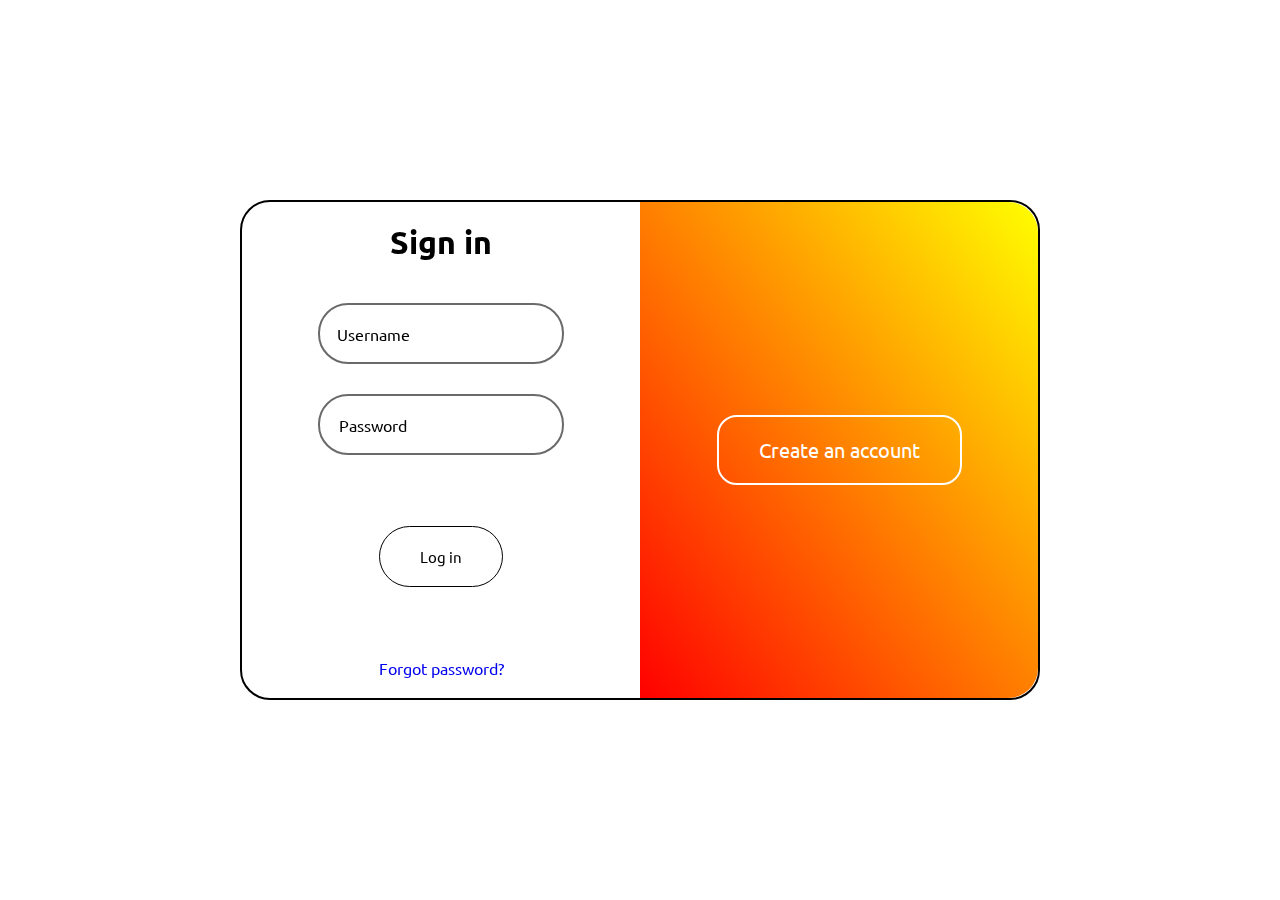
<file: index.html>
<!DOCTYPE html>
<html>
  <head>
    <meta charset="utf-8" />
    <meta http-equiv="X-UA-Compatible" content="IE=edge" />
    <title>Create your account</title>
    <meta name="viewport" content="width=device-width, initial-scale=1" />
    <link
      rel="stylesheet"
      type="text/css"
      media="screen"
      href="./css/login.css"
    />
    <script defer src="./js/login.js"></script>
  </head>
  <body>
    <header></header>
    <main>
      <div class="container">
        <div class="authorization neutral">
          <div class="hider-up hider">
            <button class="changer">Create an account</button>
          </div>
          <div class="sign-in">
            <div class="header">
              <h1>Sign in</h1>
            </div>
            <form action="signing" class="identify form-style">
              <div class="inputs">
                <div class="username-row inpwrapp">
                  <input type="text" required id="in-username" />
                  <label for="in-username" class="username-label"
                    >Username</label
                  >
                </div>
                <div class="password-row inpwrapp">
                  <input type="password" required id="in-password" />
                  <label for="in-password" class="password-label"
                    >Password</label
                  >
                </div>
              </div>
              <button type="submit" class="sign-btn signin-btn">Log in</button>
              <a href="#">Forgot password?</a>
            </form>
          </div>
          <div class="sign-up">
            <div class="header"><h1>Sign up</h1></div>
            <form action="signing" class="registrate form-style">
              <div class="inputs">
                <div class="username-row inpwrapp">
                  <input type="text" required id="up-username" />
                  <label for="up-username" class="username-label"
                    >Username</label
                  >
                </div>
                <div class="password-row inpwrapp">
                  <input type="password" required id="up-password" />
                  <label for="up-password" class="password-label"
                    >Password</label
                  >
                </div>
                <div class="repeat-password-row inpwrapp">
                  <input
                    type="password"
                    required
                    id="repeat-password"
                    placeholder="repeat-password"
                  />
                </div>
              </div>
              <button type="submit" class="sign-btn signup-btn">Sign Up</button>
            </form>
          </div>
        </div>
      </div>
    </main>
  </body>
</html>
</file>
<file: css/login.css>
@import url("global.css");

input {
  outline: none;
  padding: 20px;
  border: 2px solid #6b6969;
  border-radius: 30px;
  transition: all 0.5s;
}

input:focus {
  border-color: red;
  box-shadow: 0 0 5px 0px red;
}

.neutral {
  position: relative;
}

.authorization {
  position: fixed;
  top: 50%;
  left: 50%;
  transform: translate(-50%, -50%);
  width: 800px;
  height: 500px;
  display: flex;
  align-items: center;
  justify-content: space-between;
  background: transparent;
  border: 2px solid black;
  border-radius: 30px;
}

.hider {
  position: absolute;
  display: flex;
  width: 50%;
  height: 100%;
  background: linear-gradient(to top right, red, yellow);
  z-index: 999;
}
.changer {
  border: 2px solid white;
  padding: 20px 40px;
  border-radius: 20px;
  font-size: 20px;
  background: transparent;
  color: white;
  transition: all 0.5s;
}
.changer:hover {
  color: #6b6969;
  box-shadow: inset 0 0 100px 100px white;
}

.hider-in {
  display: flex;
  align-items: center;
  justify-content: center;
  top: 0;
  left: 0;
  border-radius: 30px 0 0 30px;
}

.hider-up {
  display: flex;
  align-items: center;
  justify-content: center;
  top: 0;
  right: 0;
  border-radius: 0 30px 30px 0;
}

.sign-in,
.sign-up {
  width: 100%;
  height: 100%;
  display: flex;
  align-items: center;
  justify-content: space-between;
  flex-direction: column;
  padding: 20px;
  gap: 40px;
}

form {
  display: flex;
  align-items: center;
  flex-direction: column;
  justify-content: space-between;
  > div {
    position: relative;
    display: flex;
    flex-direction: column;
    gap: 10px;
  }
}

.form-style {
  width: 100%;
  height: 100%;
  display: flex;
  align-items: center;
}

.inputs {
  display: flex;
  align-items: center;
  gap: 30px;
}

.inpwrapp {
  position: relative;
  width: 100%;
}

.inpwrapp label {
  position: absolute;
  top: 50%;
  left: 55px;
  transform: translate(-50%, -50%);
  z-index: 1;
  transition: 0.3s;
}

.inpwrapp input:focus + label,
.inpwrapp input:valid + label {
  background: white;
  top: -10px;
  left: 55px;
  transform: translate(-50%, 0);
  transition: 0.3s linear;
  color: red;
}
</file>
